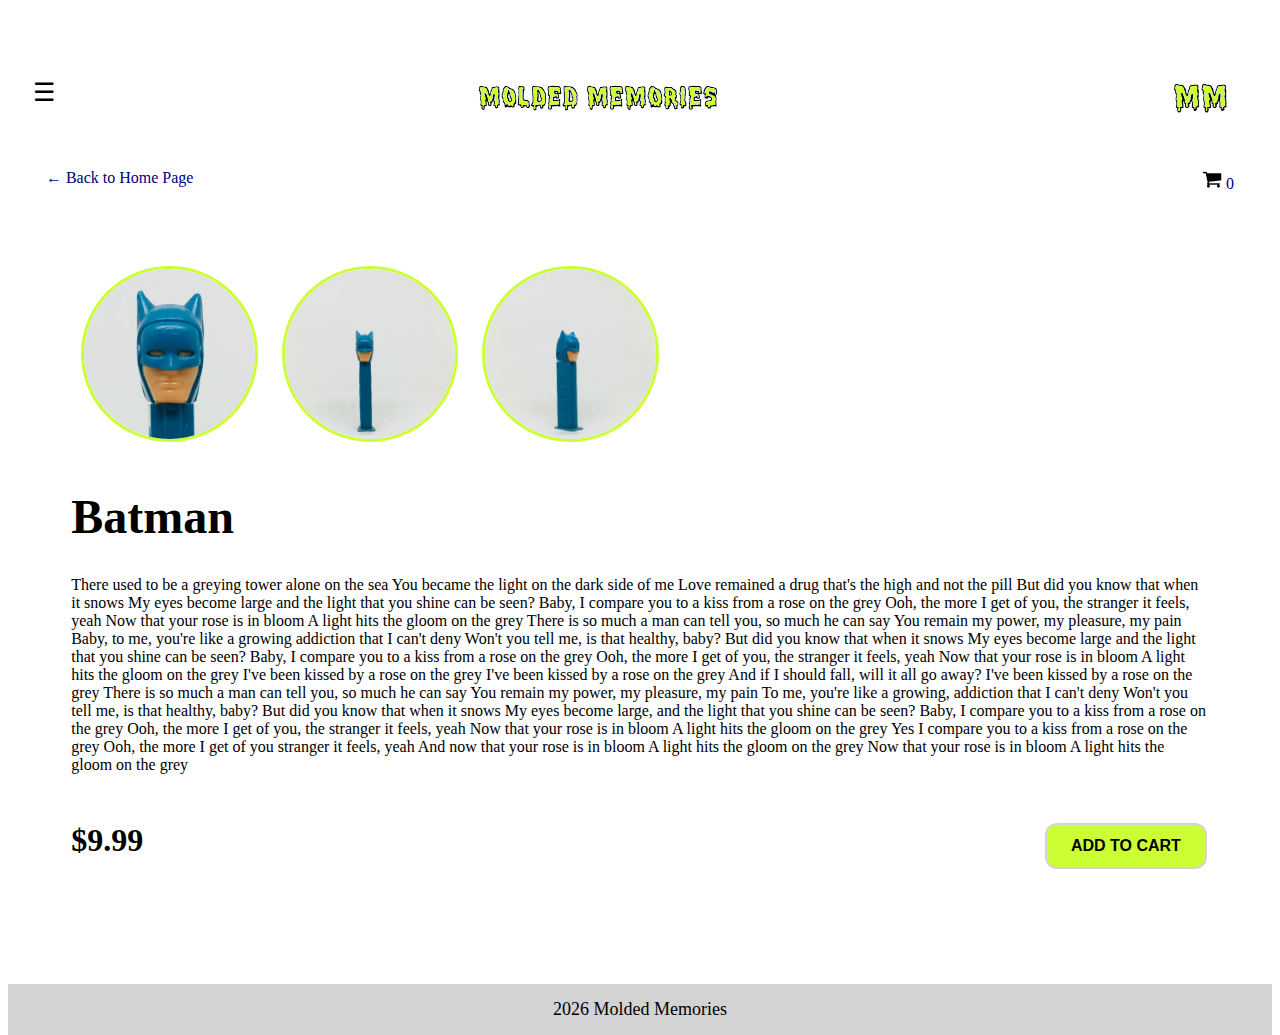
<file: shop_batman.html>
<!DOCTYPE html>
<html>
<head>
	<meta charaset="utf-8">
	<meta name="viewpoint" content="width=device-width, initial-scale=1.0">
	<link rel="stylesheet" href="css/styles.css">
	<link rel="icon" type="png" href="img/favicon.png">
	<title>MOLDED MEMORIES</title>
</head>
<body>
    <div class="container">
        <div class="topbar"></div>
        <!-- Menu -->
        <header class="main-header">
            <div id="myNav" class="overlay">
                <a href="javascript:void(0)" class="closebtn" onclick="closeNav()">&times;</a>
                <div class="overlay-content">
                    <a href="error.html">THESE</a>
                    <a href="error.html">DON'T</a>
                    <a href="error.html">ACTUALLY</a>
                    <a href="error.html">WORK</a>
                </div>
            </div>
            <span class="menu-icon" onclick="openNav()">&#9776;</span>
            <img src="img/main_logo.png" alt="main logo" class="main-logo">
            <img src="img/secondary_logo.png" alt="secondary logo" class="secondary-logo">
        </header>
        <div class="cartbar">
            <a href="index.html">&larr; Back to Home Page</a>
            <a href="error.html" id="cart"><img src="img/shopping_cart.png" alt="shopping cart">  0</a>
        </div>

        <!-- Shop Content -->
        <div class="content">
        <div class="row">
            <img src="img/batman_portrait.png" alt="batman" onclick="openModal(); currentSlide(1)" class="thumbnail">
            <img src="img/batman.png" alt="batman" onclick="openModal(); currentSlide(2)" class="thumbnail">
            <img src="img/batman_side.png" alt="batman" onclick="openModal(); currentSlide(3)" class="thumbnail">
        </div>
 
        <!-- lightbox for image gallery -->
        <div id="myModal" class="modal">
            <span class="close" onclick="closeModal()">&times;</span>
            <div class="modal-content">
                <div class="mySlides">
                    <img src="img/batman_portrait.png">
                </div>
                <div class="mySlides">
                    <img src="img/batman.png">
                </div>
                <div class="mySlides">
                    <img src="img/batman_side.png">
                </div>
            </div>
        </div>

        <!-- Item Details -->
            <h1>Batman</h1>
            <p>There used to be a greying tower alone on the sea
                You became the light on the dark side of me
                Love remained a drug that's the high and not the pill
                But did you know that when it snows
                My eyes become large and the light that you shine can be seen?
                Baby, I compare you to a kiss from a rose on the grey
                Ooh, the more I get of you, the stranger it feels, yeah
                Now that your rose is in bloom
                A light hits the gloom on the grey
                There is so much a man can tell you, so much he can say
                You remain my power, my pleasure, my pain
                Baby, to me, you're like a growing addiction that I can't deny
                Won't you tell me, is that healthy, baby?
                But did you know that when it snows
                My eyes become large and the light that you shine can be seen?
                Baby, I compare you to a kiss from a rose on the grey
                Ooh, the more I get of you, the stranger it feels, yeah
                Now that your rose is in bloom
                A light hits the gloom on the grey
                I've been kissed by a rose on the grey
                I've been kissed by a rose on the grey
                And if I should fall, will it all go away?
                I've been kissed by a rose on the grey
                There is so much a man can tell you, so much he can say
                You remain my power, my pleasure, my pain
                To me, you're like a growing, addiction that I can't deny
                Won't you tell me, is that healthy, baby?
                But did you know that when it snows
                My eyes become large, and the light that you shine can be seen?
                Baby, I compare you to a kiss from a rose on the grey
                Ooh, the more I get of you, the stranger it feels, yeah
                Now that your rose is in bloom
                A light hits the gloom on the grey
                Yes I compare you to a kiss from a rose on the grey
                Ooh, the more I get of you stranger it feels, yeah
                And now that your rose is in bloom
                A light hits the gloom on the grey
                Now that your rose is in bloom
                A light hits the gloom on the grey</p>
            <hdiv id="price">
                <h3>$9.99</h3>
                <button class="button" onclick="addCart()"> ADD TO CART </button>
            </div>
        </div>
        
		<!-- Footer -->
		<footer>
                <script type="text/javascript">document.write(new Date().getFullYear());</script> Molded Memories
            </footer>
    </div>
    <script src="js/scripts.js"></script>
</body>
</html>
</file>
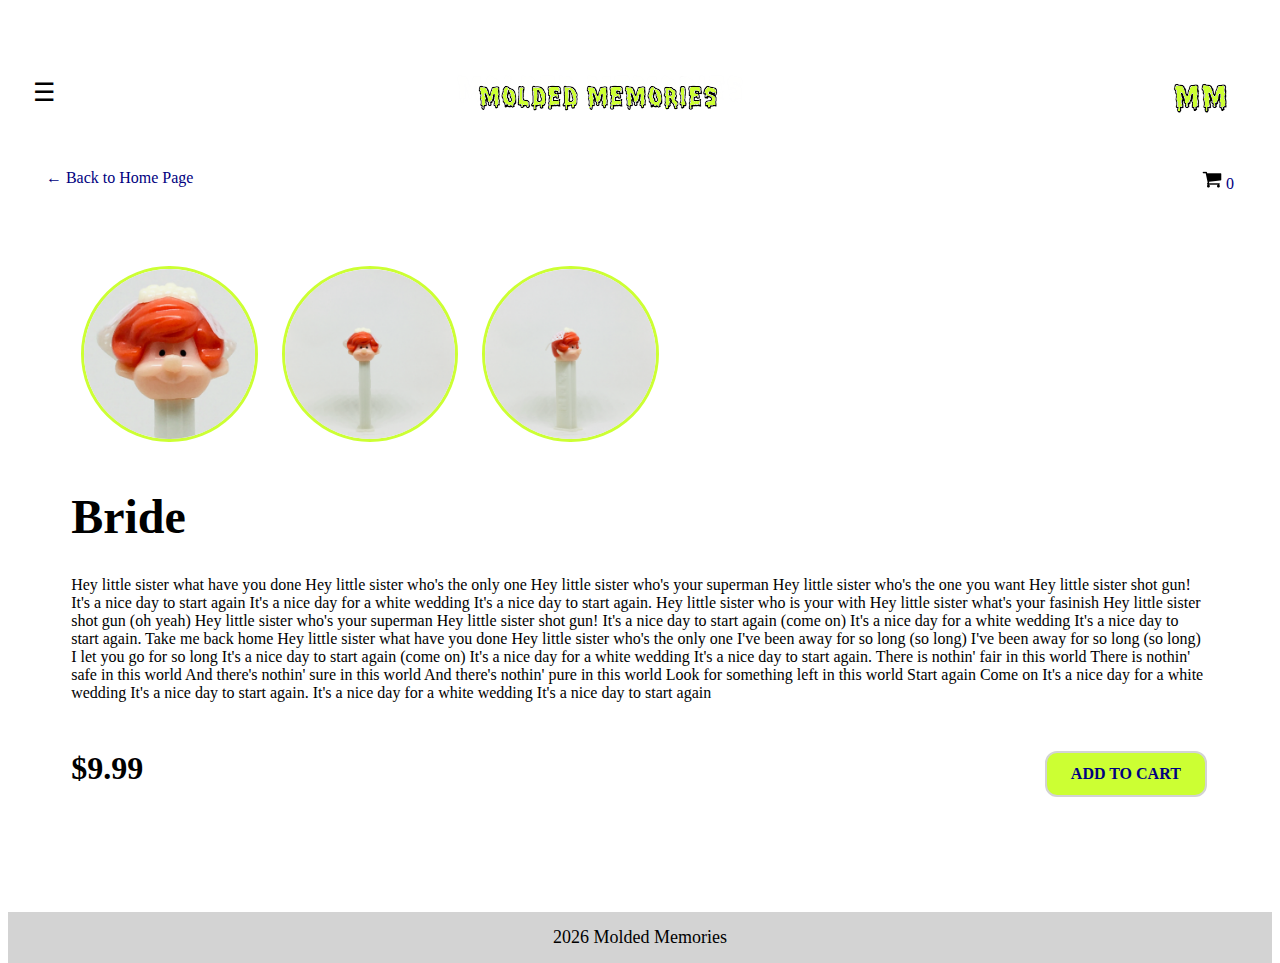
<file: shop_bride.html>
<!DOCTYPE html>
<html>
<head>
	<meta charaset="utf-8">
	<meta name="viewpoint" content="width=device-width, initial-scale=1.0">
	<link rel="stylesheet" href="css/styles.css">
	<link rel="icon" type="png" href="img/favicon.png">
	<title>MOLDED MEMORIES</title>
</head>
<body>
    <div class="container">
        <div class="topbar"></div>
            <!-- Menu -->
            <header class="main-header">
                <div id="myNav" class="overlay">
                    <a href="javascript:void(0)" class="closebtn" onclick="closeNav()">&times;</a>
                    <div class="overlay-content">
                        <a href="error.html">THESE</a>
                        <a href="error.html">DON'T</a>
                        <a href="error.html">ACTUALLY</a>
                        <a href="error.html">WORK</a>
                    </div>
                </div>
                <span class="menu-icon" onclick="openNav()">&#9776;</span>
                <img src="img/main_logo.png" alt="main logo" class="main-logo">
                <img src="img/secondary_logo.png" alt="secondary logo" class="secondary-logo">
            </header>
            <div class="cartbar">
                <a href="index.html">&larr; Back to Home Page</a>
                <a href="error.html" id="cart"><img src="img/shopping_cart.png" alt="shopping cart">  0</a>
            </div>

        <!-- Shop Content -->
        <div class="content">
            <div class="row">
                <img src="img/bride_portrait.png" alt="bride" onclick="openModal(); currentSlide(1)" class="thumbnail">
                <img src="img/bride.png" alt="bride" onclick="openModal(); currentSlide(2)" class="thumbnail">
                <img src="img/bride_side.png" alt="bride" onclick="openModal(); currentSlide(3)" class="thumbnail">
            </div>
 
        <!-- lightbox for image gallery -->
        <div id="myModal" class="modal">
            <span class="close" onclick="closeModal()">&times;</span>
            <div class="modal-content">
                <div class="mySlides">
                    <img src="img/bride_portrait.png">
                </div>
                <div class="mySlides">
                    <img src="img/bride.png">
                </div>
                <div class="mySlides">
                    <img src="img/bride_side.png">
                </div>
            </div>
        </div>

        <!-- Item Details -->
            <h1>Bride</h1>
            <p>Hey little sister what have you done
                Hey little sister who's the only one
                Hey little sister who's your superman
                Hey little sister who's the one you want
                Hey little sister shot gun!
                It's a nice day to start again
                It's a nice day for a white wedding
                It's a nice day to start again.
                Hey little sister who is your with
                Hey little sister what's your fasinish
                Hey little sister shot gun (oh yeah)
                Hey little sister who's your superman
                Hey little sister shot gun!
                It's a nice day to start again (come on)
                It's a nice day for a white wedding
                It's a nice day to start again.
                Take me back home
                Hey little sister what have you done
                Hey little sister who's the only one
                I've been away for so long (so long)
                I've been away for so long (so long)
                I let you go for so long
                It's a nice day to start again (come on)
                It's a nice day for a white wedding
                It's a nice day to start again.
                There is nothin' fair in this world
                There is nothin' safe in this world
                And there's nothin' sure in this world
                And there's nothin' pure in this world
                Look for something left in this world
                Start again
                Come on
                It's a nice day for a white wedding
                It's a nice day to start again.
                It's a nice day for a white wedding
                It's a nice day to start again</p>
            <hdiv id="price">
                <h3>$9.99</h3>
                <a href="#" class="button"> ADD TO CART </a>
            </div>
        </div>
        
		<!-- Footer -->
		<footer>
                <script type="text/javascript">document.write(new Date().getFullYear());</script> Molded Memories
            </footer>
    </div>
    <script src="js/scripts.js"></script>
</body>
</html>
</file>
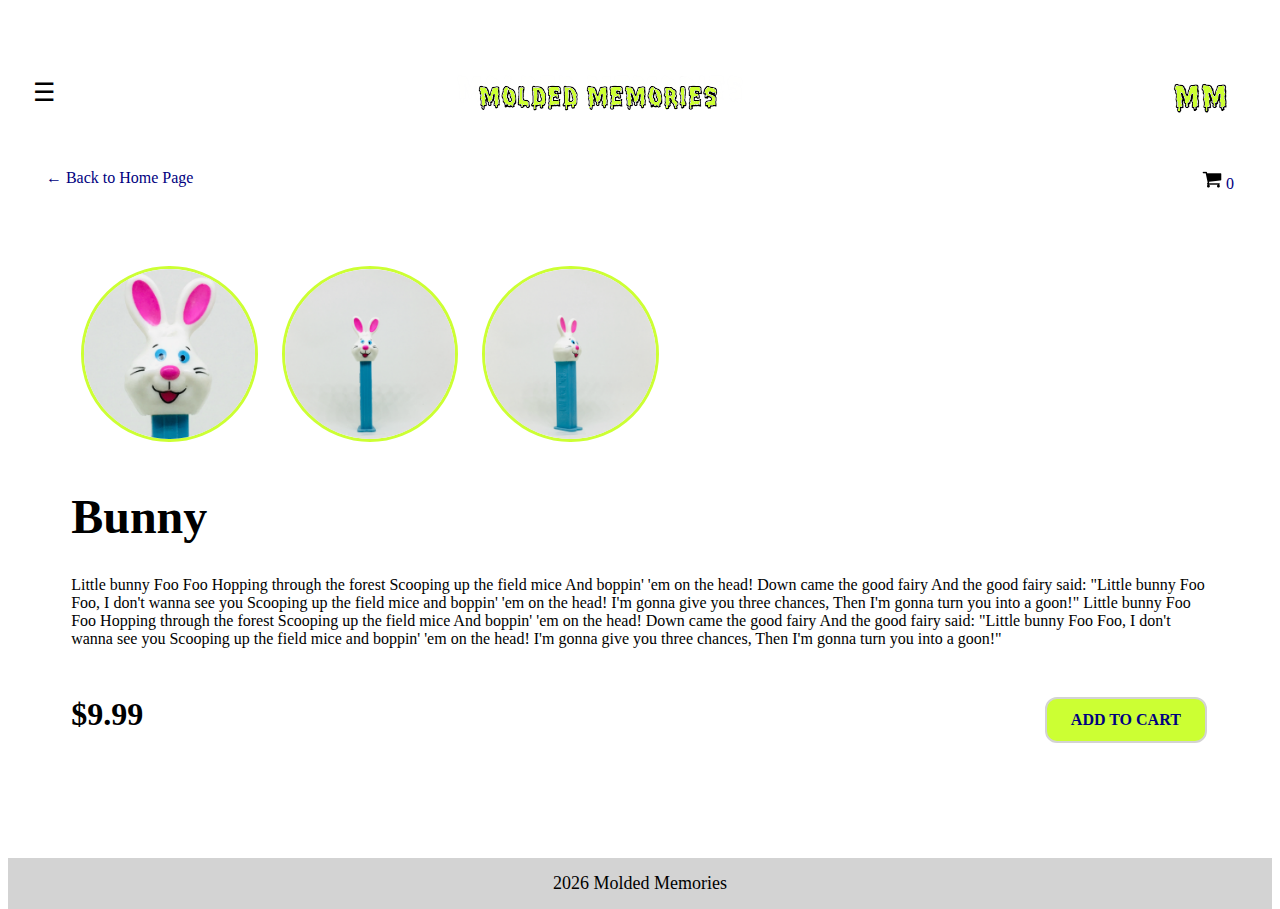
<file: shop_bunny.html>
<!DOCTYPE html>
<html>
<head>
	<meta charaset="utf-8">
	<meta name="viewpoint" content="width=device-width, initial-scale=1.0">
	<link rel="stylesheet" href="css/styles.css">
	<link rel="icon" type="png" href="img/favicon.png">
	<title>MOLDED MEMORIES</title>
</head>
<body>
        <div class="container">
            <div class="topbar"></div>
            <!-- Menu -->
            <header class="main-header">
                <div id="myNav" class="overlay">
                    <a href="javascript:void(0)" class="closebtn" onclick="closeNav()">&times;</a>
                    <div class="overlay-content">
                        <a href="error.html">THESE</a>
                        <a href="error.html">DON'T</a>
                        <a href="error.html">ACTUALLY</a>
                        <a href="error.html">WORK</a>
                    </div>
                </div>
                <span class="menu-icon" onclick="openNav()">&#9776;</span>
                <img src="img/main_logo.png" alt="main logo" class="main-logo">
                <img src="img/secondary_logo.png" alt="secondary logo" class="secondary-logo">
            </header>
            <div class="cartbar">
                <a href="index.html">&larr; Back to Home Page</a>
                <a href="error.html" id="cart"><img src="img/shopping_cart.png" alt="shopping cart">  0</a>
            </div>

        <!-- Shop Content -->
        <div class="content">
            <div class="row">
                <img src="img/bunny_portrait.png" alt="bunny" onclick="openModal(); currentSlide(1)" class="thumbnail">
                <img src="img/bunny.png" alt="bunny" onclick="openModal(); currentSlide(2)" class="thumbnail">
                <img src="img/bunny_side.png" alt="bunny" onclick="openModal(); currentSlide(3)" class="thumbnail">
            </div>
 
        <!-- lightbox for image gallery -->
        <div id="myModal" class="modal">
            <span class="close" onclick="closeModal()">&times;</span>
            <div class="modal-content">
                <div class="mySlides">
                    <img src="img/bunny_portrait.png">
                </div>
                <div class="mySlides">
                    <img src="img/bunny.png">
                </div>
                <div class="mySlides">
                    <img src="img/bunny_side.png">
                </div>
            </div>
        </div>

        <!-- Item Details -->
            <h1>Bunny</h1>
            <p>Little bunny Foo Foo
                Hopping through the forest
                Scooping up the field mice
                And boppin' 'em on the head!
                Down came the good fairy 
                And the good fairy said: 
                "Little bunny Foo Foo, I don't wanna see you
                Scooping up the field mice and boppin' 'em on the head!
                I'm gonna give you three chances,
                Then I'm gonna turn you into a goon!"
                Little bunny Foo Foo
                Hopping through the forest
                Scooping up the field mice
                And boppin' 'em on the head!
                Down came the good fairy 
                And the good fairy said: 
                "Little bunny Foo Foo, I don't wanna see you
                Scooping up the field mice and boppin' 'em on the head!
                I'm gonna give you three chances,
                Then I'm gonna turn you into a goon!"</p>
            <hdiv id="price">
                <h3>$9.99</h3>
                <a href="#" class="button"> ADD TO CART </a>
            </div>
        </div>
        
		<!-- Footer -->
		<footer>
                <script type="text/javascript">document.write(new Date().getFullYear());</script> Molded Memories
            </footer>
    </div>
    <script src="js/scripts.js"></script>
</body>
</html>
</file>
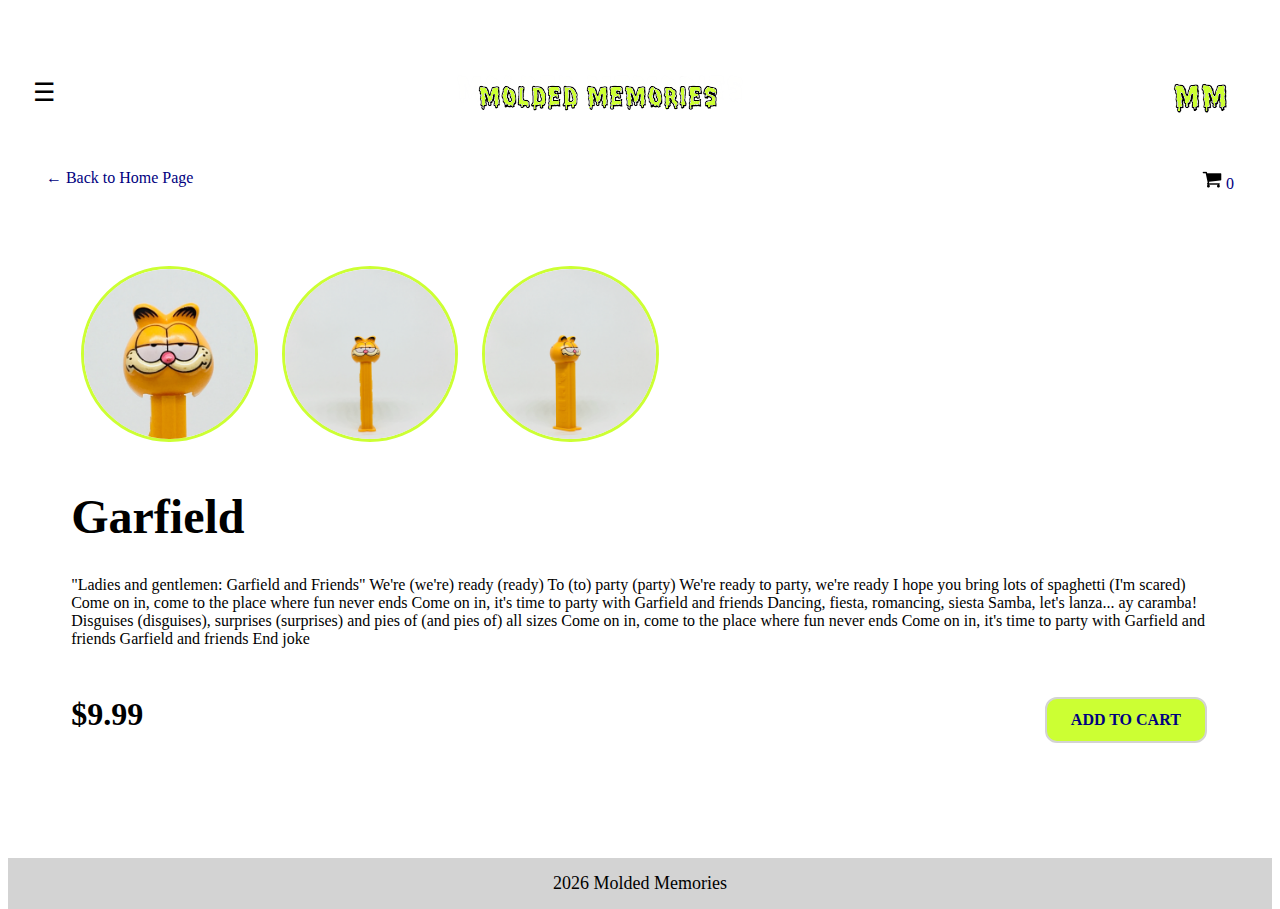
<file: shop_garfield.html>
<!DOCTYPE html>
<html>
<head>
	<meta charaset="utf-8">
	<meta name="viewpoint" content="width=device-width, initial-scale=1.0">
	<link rel="stylesheet" href="css/styles.css">
	<link rel="icon" type="png" href="img/favicon.png">
	<title>MOLDED MEMORIES</title>
</head>
<body>
    <div class="container">
        <div class="topbar"></div>
            <!-- Menu -->
            <header class="main-header">
                <div id="myNav" class="overlay">
                    <a href="javascript:void(0)" class="closebtn" onclick="closeNav()">&times;</a>
                    <div class="overlay-content">
                        <a href="error.html">THESE</a>
                        <a href="error.html">DON'T</a>
                        <a href="error.html">ACTUALLY</a>
                        <a href="error.html">WORK</a>
                    </div>
                </div>
                <span class="menu-icon" onclick="openNav()">&#9776;</span>
                <img src="img/main_logo.png" alt="main logo" class="main-logo">
                <img src="img/secondary_logo.png" alt="secondary logo" class="secondary-logo">
            </header>
            <div class="cartbar">
                <a href="index.html">&larr; Back to Home Page</a>
                <a href="error.html" id="cart"><img src="img/shopping_cart.png" alt="shopping cart">  0</a>
            </div>

        <!-- Shop Content -->
        <div class="content">
            <div class="row">
                <img src="img/garfield_portrait.png" alt="garfield" onclick="openModal(); currentSlide(1)" class="thumbnail">
                <img src="img/garfield.png" alt="garfield" onclick="openModal(); currentSlide(2)" class="thumbnail">
                <img src="img/garfield_side.png" alt="garfield" onclick="openModal(); currentSlide(3)" class="thumbnail">
            </div>
 
        <!-- lightbox for image gallery -->
        <div id="myModal" class="modal">
            <span class="close" onclick="closeModal()">&times;</span>
            <div class="modal-content">
                <div class="mySlides">
                    <img src="img/garfield_portrait.png">
                </div>
                <div class="mySlides">
                    <img src="img/garfield.png">
                </div>
                <div class="mySlides">
                    <img src="img/garfield_side.png">
                </div>
            </div>
        </div>

        <!-- Item Details -->
            <h1>Garfield</h1>
            <p>"Ladies and gentlemen: Garfield and Friends"

                We're (we're) ready (ready)
                To (to) party (party)
                
                We're ready to party, we're ready
                I hope you bring lots of spaghetti
                (I'm scared)
                
                Come on in, come to the place where fun never ends
                Come on in, it's time to party with Garfield and friends
                
                Dancing, fiesta, romancing, siesta
                Samba, let's lanza... ay caramba!
                Disguises (disguises), surprises (surprises)
                and pies of (and pies of) all sizes
                
                Come on in, come to the place where fun never ends
                Come on in, it's time to party with Garfield and friends
                Garfield and friends
                End joke</p>
            <hdiv id="price">
                <h3>$9.99</h3>
                <a href="#" class="button"> ADD TO CART </a>
            </div>
        </div>
        
		<!-- Footer -->
		<footer>
                <script type="text/javascript">document.write(new Date().getFullYear());</script> Molded Memories
            </footer>
    </div>
    <script src="js/scripts.js"></script>
</body>
</html>
</file>
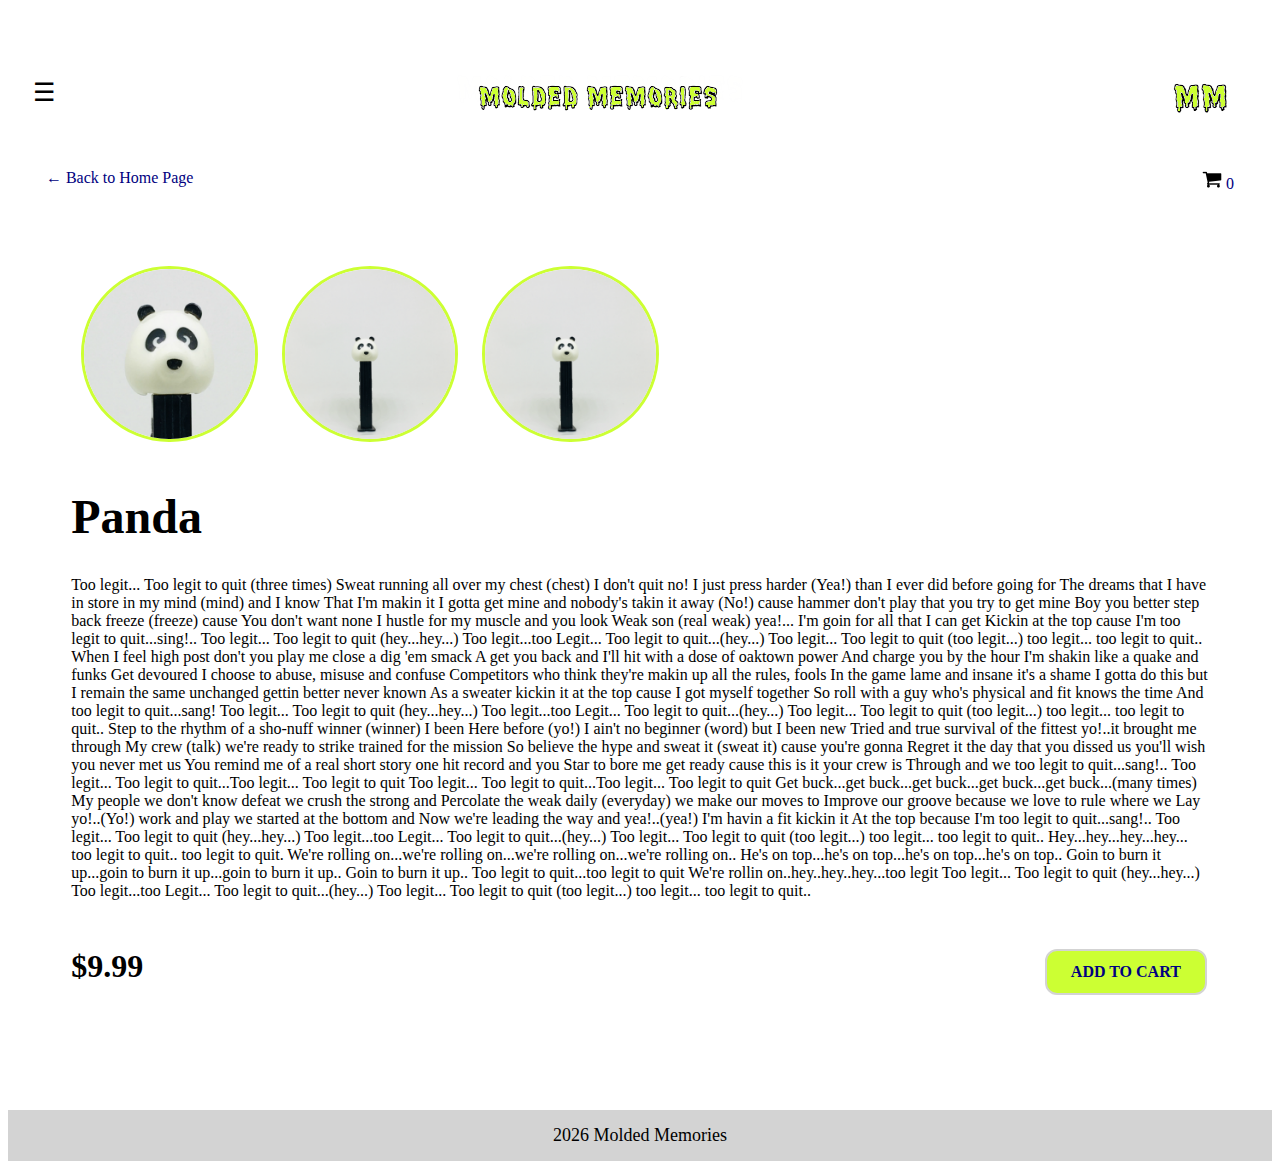
<file: shop_panda.html>
<!DOCTYPE html>
<html>
<head>
	<meta charaset="utf-8">
	<meta name="viewpoint" content="width=device-width, initial-scale=1.0">
	<link rel="stylesheet" href="css/styles.css">
	<link rel="icon" type="png" href="img/favicon.png">
	<title>MOLDED MEMORIES</title>
</head>
<body>
    <div class="container">
        <div class="topbar"></div>
            <!-- Menu -->
            <header class="main-header">
                <div id="myNav" class="overlay">
                    <a href="javascript:void(0)" class="closebtn" onclick="closeNav()">&times;</a>
                    <div class="overlay-content">
                        <a href="error.html">THESE</a>
                        <a href="error.html">DON'T</a>
                        <a href="error.html">ACTUALLY</a>
                        <a href="error.html">WORK</a>
                    </div>
                </div>
                <span class="menu-icon" onclick="openNav()">&#9776;</span>
                <img src="img/main_logo.png" alt="main logo" class="main-logo">
                <img src="img/secondary_logo.png" alt="secondary logo" class="secondary-logo">
            </header>
            <div class="cartbar">
                <a href="index.html">&larr; Back to Home Page</a>
                <a href="error.html" id="cart"><img src="img/shopping_cart.png" alt="shopping cart">  0</a>
            </div>

        <!-- Shop Content -->
        <div class="content">
            <div class="row">
                <img src="img/panda_portrait.png" alt="panda" onclick="openModal(); currentSlide(1)" class="thumbnail">
                <img src="img/panda.png" alt="panda" onclick="openModal(); currentSlide(2)" class="thumbnail">
                <img src="img/panda.png" alt="panda" onclick="openModal(); currentSlide(3)" class="thumbnail">
            </div>
 
        <!-- lightbox for image gallery -->
        <div id="myModal" class="modal">
            <span class="close" onclick="closeModal()">&times;</span>
            <div class="modal-content">
                <div class="mySlides">
                    <img src="img/panda_portrait.png">
                </div>
                <div class="mySlides">
                    <img src="img/panda.png">
                </div>
                <div class="mySlides">
                    <img src="img/panda_side.png">
                </div>
            </div>
        </div>

        <!-- Item Details -->
            <h1>Panda</h1>
            <p>Too legit... Too legit to quit (three times)
                Sweat running all over my chest (chest) I don't quit no!
                I just press harder (Yea!) than I ever did before going for
                The dreams that I have in store in my mind (mind) and I know
                That I'm makin it I gotta get mine and nobody's takin it away
                (No!) cause hammer don't play that you try to get mine
                Boy you better step back freeze (freeze) cause
                You don't want none I hustle for my muscle and you look
                Weak son (real weak) yea!... I'm goin for all that I can get
                Kickin at the top cause I'm too legit to quit...sing!..
                Too legit... Too legit to quit (hey...hey...) Too legit...too
                Legit... Too legit to quit...(hey...) Too legit... Too legit to quit
                (too legit...) too legit... too legit to quit..
                When I feel high post don't you play me close a dig 'em smack
                A get you back and I'll hit with a dose of oaktown power
                And charge you by the hour I'm shakin like a quake and funks
                Get devoured I choose to abuse, misuse and confuse
                Competitors who think they're makin up all the rules, fools
                In the game lame and insane it's a shame I gotta do this but
                I remain the same unchanged gettin better never known
                As a sweater kickin it at the top cause I got myself together
                So roll with a guy who's physical and fit knows the time
                And too legit to quit...sang!
                Too legit... Too legit to quit (hey...hey...) Too legit...too
                Legit... Too legit to quit...(hey...) Too legit... Too legit to quit
                (too legit...) too legit... too legit to quit..
                Step to the rhythm of a sho-nuff winner (winner) I been
                Here before (yo!) I ain't no beginner (word) but I been new
                Tried and true survival of the fittest yo!..it brought me through
                My crew (talk) we're ready to strike trained for the mission
                So believe the hype and sweat it (sweat it) cause you're gonna
                Regret it the day that you dissed us you'll wish you never met us
                You remind me of a real short story one hit record and you
                Star to bore me get ready cause this is it your crew is
                Through and we too legit to quit...sang!..
                Too legit... Too legit to quit...Too legit... Too legit to quit
                Too legit... Too legit to quit...Too legit... Too legit to quit
                Get buck...get buck...get buck...get buck...get buck...(many times)
                My people we don't know defeat we crush the strong and
                Percolate the weak daily (everyday) we make our moves to
                Improve our groove because we love to rule where we
                Lay yo!..(Yo!) work and play we started at the bottom and
                Now we're leading the way and yea!..(yea!) I'm havin a fit kickin it
                At the top because I'm too legit to quit...sang!..
                Too legit... Too legit to quit (hey...hey...) Too legit...too
                Legit... Too legit to quit...(hey...) Too legit... Too legit to quit
                (too legit...) too legit... too legit to quit..
                Hey...hey...hey...hey... too legit to quit.. too legit to quit.
                We're rolling on...we're rolling on...we're rolling on...we're rolling on..
                He's on top...he's on top...he's on top...he's on top..
                Goin to burn it up...goin to burn it up...goin to burn it up..
                Goin to burn it up..
                Too legit to quit...too legit to quit
                We're rollin on..hey..hey..hey...too legit
                Too legit... Too legit to quit (hey...hey...) Too legit...too
                Legit... Too legit to quit...(hey...) Too legit... Too legit to quit
                (too legit...) too legit... too legit to quit..
                </p>
            <hdiv id="price">
                <h3>$9.99</h3>
                <a href="#" class="button"> ADD TO CART </a>
            </div>
        </div>
        
		<!-- Footer -->
		<footer>
                <script type="text/javascript">document.write(new Date().getFullYear());</script> Molded Memories
            </footer>
    </div>
    <script src="js/scripts.js"></script>
</body>
</html>
</file>
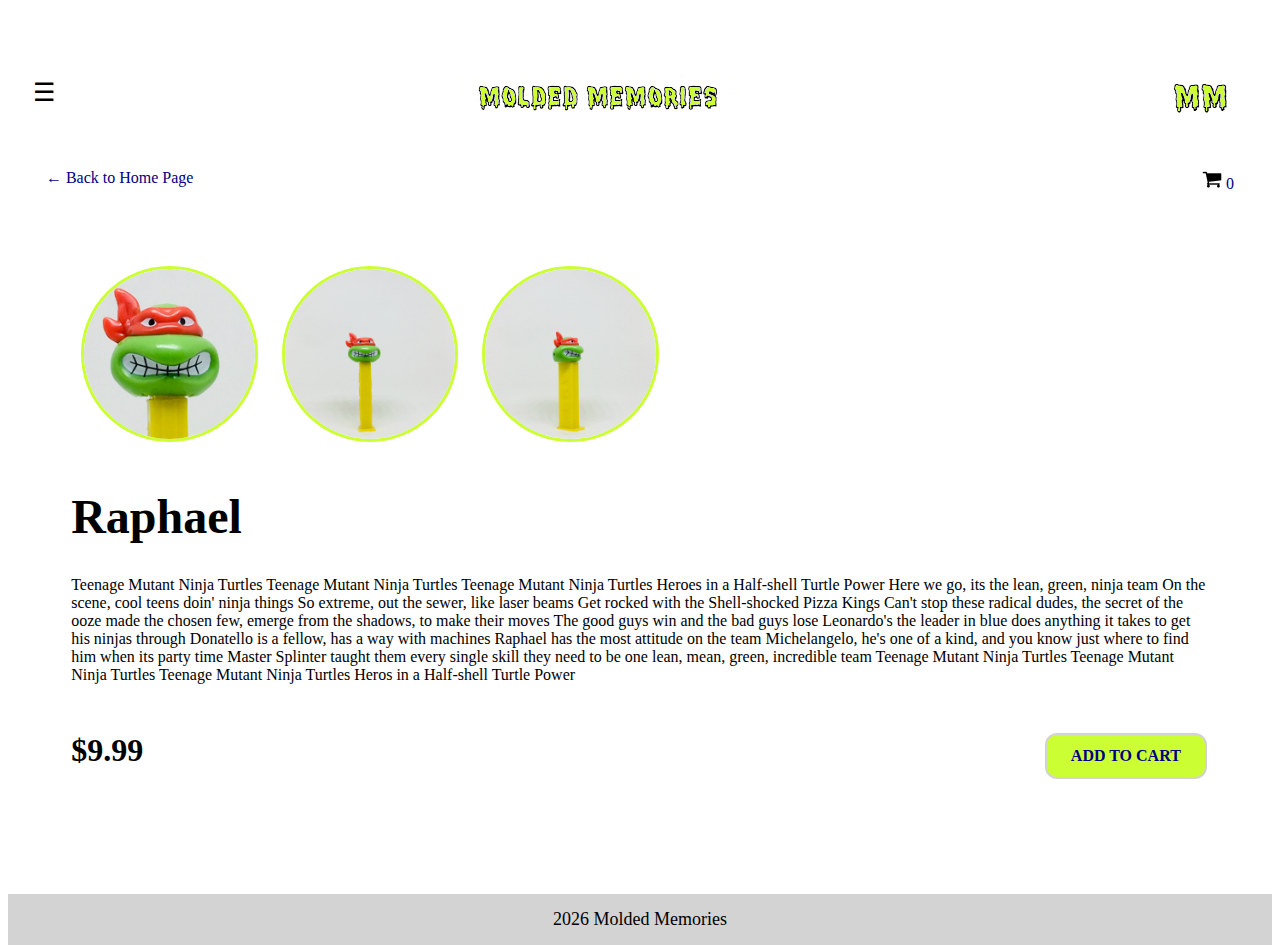
<file: shop_raphael.html>
<!DOCTYPE html>
<html>
<head>
	<meta charaset="utf-8">
	<meta name="viewpoint" content="width=device-width, initial-scale=1.0">
	<link rel="stylesheet" href="css/styles.css">
	<link rel="icon" type="png" href="img/favicon.png">
	<title>MOLDED MEMORIES</title>
</head>
<body>
    <div class="container">
        <div class="container">
            <div class="topbar"></div>
                <!-- Menu -->
                <header class="main-header">
                    <div id="myNav" class="overlay">
                        <a href="javascript:void(0)" class="closebtn" onclick="closeNav()">&times;</a>
                        <div class="overlay-content">
                            <a href="error.html">THESE</a>
                            <a href="error.html">DON'T</a>
                            <a href="error.html">ACTUALLY</a>
                            <a href="error.html">WORK</a>
                        </div>
                    </div>
                    <span class="menu-icon" onclick="openNav()">&#9776;</span>
                    <img src="img/main_logo.png" alt="main logo" class="main-logo">
                    <img src="img/secondary_logo.png" alt="secondary logo" class="secondary-logo">
                </header>
                <div class="cartbar">
                    <a href="index.html">&larr; Back to Home Page</a>
                    <a href="error.html" id="cart"><img src="img/shopping_cart.png" alt="shopping cart">  0</a>
                </div>

        <!-- Shop Content -->
        <div class="content">
            <div class="row">
                <img src="img/raphael_portrait.png" alt="raphael" onclick="openModal(); currentSlide(1)" class="thumbnail">
                <img src="img/raphael.png" alt="raphael" onclick="openModal(); currentSlide(2)" class="thumbnail">
                <img src="img/raphael_side.png" alt="raphael" onclick="openModal(); currentSlide(3)" class="thumbnail">
            </div>
 
        <!-- lightbox for image gallery -->
        <div id="myModal" class="modal">
            <span class="close" onclick="closeModal()">&times;</span>
            <div class="modal-content">
                <div class="mySlides">
                    <img src="img/raphael_portrait.png">
                </div>
                <div class="mySlides">
                    <img src="img/raphael.png">
                </div>
                <div class="mySlides">
                    <img src="img/raphael_side.png">
                </div>
            </div>
        </div>

        <!-- Item Details -->
            <h1>Raphael</h1>
            <p>Teenage Mutant Ninja Turtles
                Teenage Mutant Ninja Turtles
                Teenage Mutant Ninja Turtles
                Heroes in a Half-shell Turtle Power
                Here we go,
                its the lean, green, ninja team
                On the scene, cool teens doin' ninja things
                So extreme, out the sewer, like laser beams
                Get rocked with the Shell-shocked Pizza Kings
                Can't stop these radical dudes,
                the secret of the ooze made the chosen few,
                emerge from the shadows, to make their moves
                The good guys win and the bad guys lose
                Leonardo's the leader in blue
                does anything it takes to get his ninjas through
                Donatello is a fellow, has a way with machines
                Raphael has the most attitude on the team
                Michelangelo, he's one of a kind,
                and you know just where to find him when its party time
                Master Splinter taught them every single skill they need
                to be one lean, mean, green, incredible team
                Teenage Mutant Ninja Turtles
                Teenage Mutant Ninja Turtles
                Teenage Mutant Ninja Turtles
                Heros in a Half-shell
                Turtle Power</p>
            <hdiv id="price">
                <h3>$9.99</h3>
                <a href="#" class="button"> ADD TO CART </a>
            </div>
        </div>
        
		<!-- Footer -->
		<footer>
                <script type="text/javascript">document.write(new Date().getFullYear());</script> Molded Memories
            </footer>
    </div>
    <script src="js/scripts.js"></script>
</body>
</html>
</file>
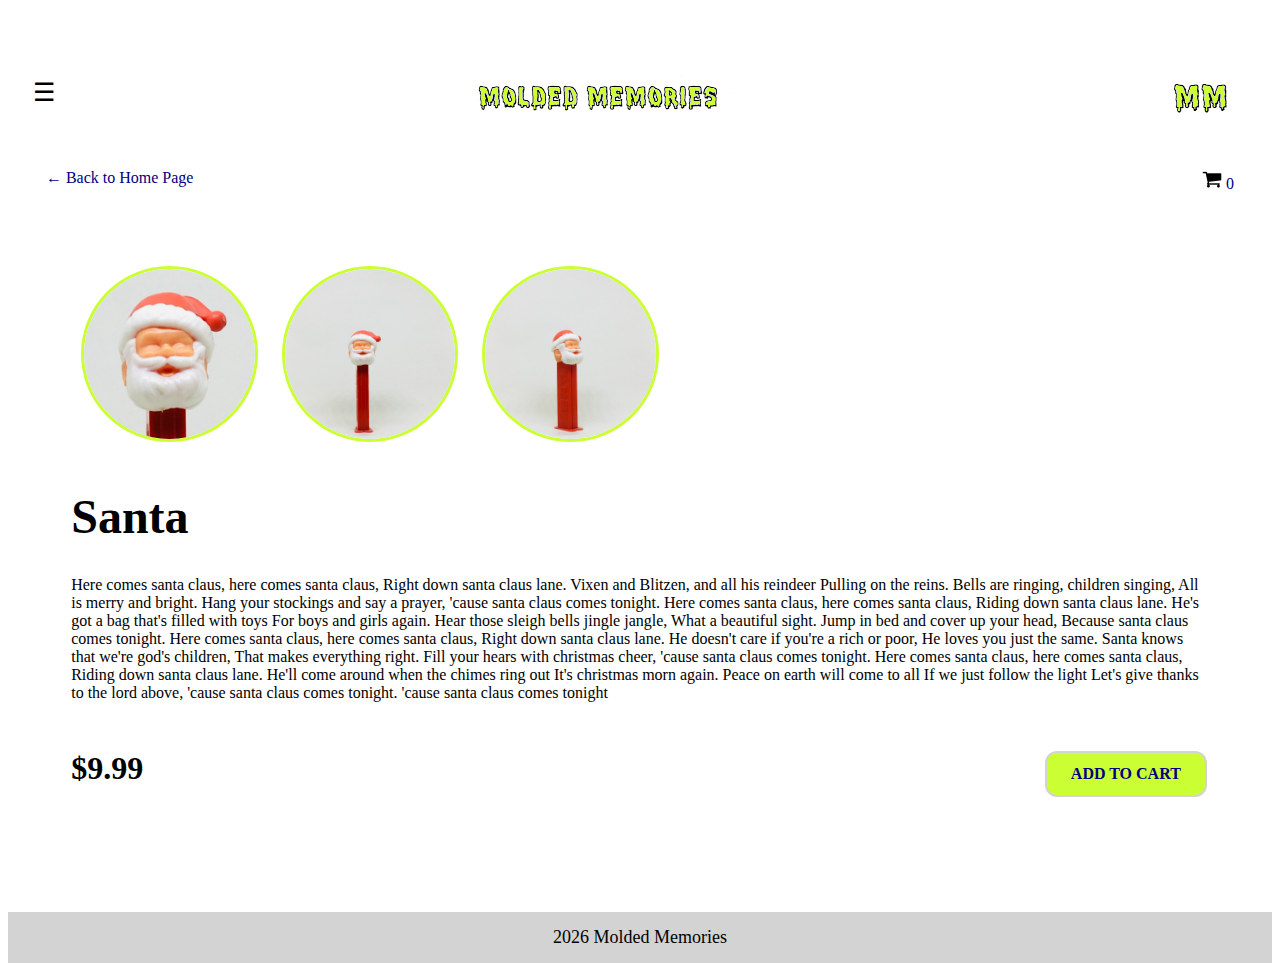
<file: shop_santa.html>
<!DOCTYPE html>
<html>
<head>
	<meta charaset="utf-8">
	<meta name="viewpoint" content="width=device-width, initial-scale=1.0">
	<link rel="stylesheet" href="css/styles.css">
	<link rel="icon" type="png" href="img/favicon.png">
	<title>MOLDED MEMORIES</title>
</head>
<body>
    <div class="container">
        <div class="topbar"></div>
            <!-- Menu -->
            <header class="main-header">
                <div id="myNav" class="overlay">
                    <a href="javascript:void(0)" class="closebtn" onclick="closeNav()">&times;</a>
                    <div class="overlay-content">
                        <a href="error.html">THESE</a>
                        <a href="error.html">DON'T</a>
                        <a href="error.html">ACTUALLY</a>
                        <a href="error.html">WORK</a>
                    </div>
                </div>
                <span class="menu-icon" onclick="openNav()">&#9776;</span>
                <img src="img/main_logo.png" alt="main logo" class="main-logo">
                <img src="img/secondary_logo.png" alt="secondary logo" class="secondary-logo">
            </header>
            <div class="cartbar">
                <a href="index.html">&larr; Back to Home Page</a>
                <a href="error.html" id="cart"><img src="img/shopping_cart.png" alt="shopping cart">  0</a>
            </div>
        <!-- Shop Content -->
        <div class="content">
            <div class="row">
                <img src="img/santa_portrait.png" alt="santa" onclick="openModal(); currentSlide(1)" class="thumbnail">
                <img src="img/santa.png" alt="santa" onclick="openModal(); currentSlide(2)" class="thumbnail">
                <img src="img/santa_side.png" alt="santa" onclick="openModal(); currentSlide(3)" class="thumbnail">
            </div>
 
        <!-- lightbox for image gallery -->
        <div id="myModal" class="modal">
            <span class="close" onclick="closeModal()">&times;</span>
            <div class="modal-content">
                <div class="mySlides">
                    <img src="img/santa_portrait.png">
                </div>
                <div class="mySlides">
                    <img src="img/santa.png">
                </div>
                <div class="mySlides">
                    <img src="img/santa_side.png">
                </div>
            </div>
        </div>

        <!-- Item Details -->
            <h1>Santa</h1>
            <p>Here comes santa claus, here comes santa claus,
                Right down santa claus lane.
                Vixen and Blitzen, and all his reindeer
                Pulling on the reins.
                Bells are ringing, children singing,
                All is merry and bright.
                Hang your stockings and say a prayer,
                'cause santa claus comes tonight.
                Here comes santa claus, here comes santa claus,
                Riding down santa claus lane.
                He's got a bag that's filled with toys
                For boys and girls again.
                Hear those sleigh bells jingle jangle,
                What a beautiful sight.
                Jump in bed and cover up your head,
                Because santa claus comes tonight.
                Here comes santa claus, here comes santa claus,
                Right down santa claus lane.
                He doesn't care if you're a rich or poor,
                He loves you just the same.
                Santa knows that we're god's children,
                That makes everything right.
                Fill your hears with christmas cheer,
                'cause santa claus comes tonight.
                Here comes santa claus, here comes santa claus,
                Riding down santa claus lane.
                He'll come around when the chimes ring out
                It's christmas morn again.
                Peace on earth will come to all
                If we just follow the light
                Let's give thanks to the lord above,
                'cause santa claus comes tonight.
                'cause santa claus comes tonight</p>
            <hdiv id="price">
                <h3>$9.99</h3>
                <a href="#" class="button"> ADD TO CART </a>
            </div>
        </div>
        
		<!-- Footer -->
		<footer>
                <script type="text/javascript">document.write(new Date().getFullYear());</script> Molded Memories
            </footer>
    </div>
    <script src="js/scripts.js"></script>
</body>
</html>
</file>
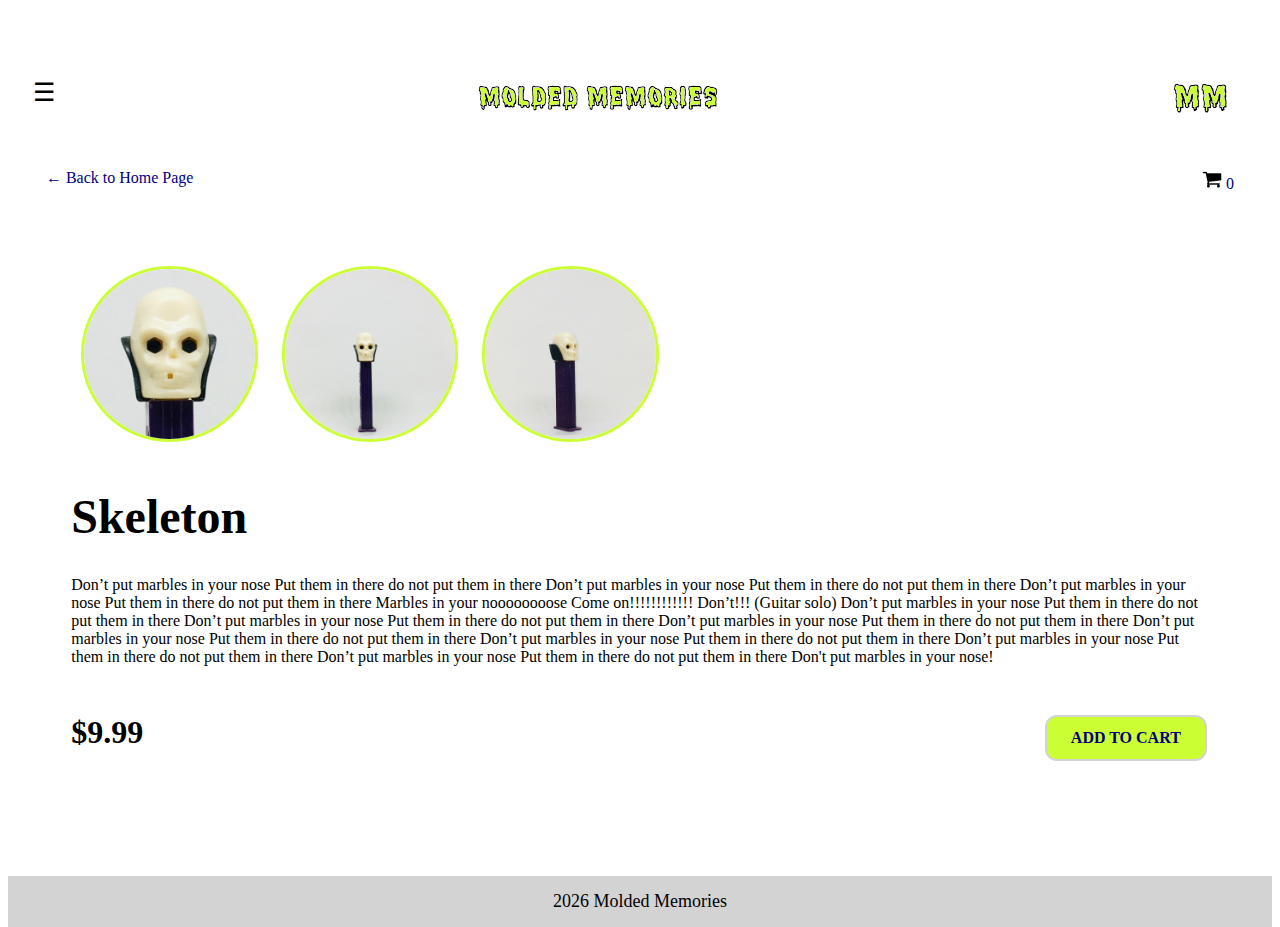
<file: shop_skeleton.html>
<!DOCTYPE html>
<html>
<head>
	<meta charaset="utf-8">
	<meta name="viewpoint" content="width=device-width, initial-scale=1.0">
	<link rel="stylesheet" href="css/styles.css">
	<link rel="icon" type="png" href="img/favicon.png">
	<title>MOLDED MEMORIES</title>
</head>
<body>
    <div class="container">
        <div class="topbar"></div>
            <!-- Menu -->
            <header class="main-header">
                <div id="myNav" class="overlay">
                    <a href="javascript:void(0)" class="closebtn" onclick="closeNav()">&times;</a>
                    <div class="overlay-content">
                        <a href="error.html">THESE</a>
                        <a href="error.html">DON'T</a>
                        <a href="error.html">ACTUALLY</a>
                        <a href="error.html">WORK</a>
                    </div>
                </div>
                <span class="menu-icon" onclick="openNav()">&#9776;</span>
                <img src="img/main_logo.png" alt="main logo" class="main-logo">
                <img src="img/secondary_logo.png" alt="secondary logo" class="secondary-logo">
            </header>
            <div class="cartbar">
                <a href="index.html">&larr; Back to Home Page</a>
                <a href="error.html" id="cart"><img src="img/shopping_cart.png" alt="shopping cart">  0</a>
            </div>

        <!-- Shop Content -->
        <div class="content">
            <div class="row">
                <img src="img/skull_portrait.png" alt="skull" onclick="openModal(); currentSlide(1)" class="thumbnail">
                <img src="img/skull.png" alt="skull" onclick="openModal(); currentSlide(2)" class="thumbnail">
                <img src="img/skull_side.png" alt="skull" onclick="openModal(); currentSlide(3)" class="thumbnail">
            </div>
 
        <!-- lightbox for image gallery -->
        <div id="myModal" class="modal">
            <span class="close" onclick="closeModal()">&times;</span>
            <div class="modal-content">
                <div class="mySlides">
                    <img src="img/skull_portrait.png">
                </div>
                <div class="mySlides">
                    <img src="img/skull.png">
                </div>
                <div class="mySlides">
                    <img src="img/skull_side.png">
                </div>
            </div>
        </div>

        <!-- Item Details -->
            <h1>Skeleton</h1>
            <p>Don’t put marbles in your nose
                Put them in there do not put them in there 
                Don’t put marbles in your nose 
                Put them in there do not put them in there 
                Don’t put marbles in your nose 
                Put them in there do not put them in there 
                Marbles in your noooooooose 
                Come on!!!!!!!!!!!! 
                Don’t!!! (Guitar solo)
                Don’t put marbles in your nose 
                Put them in there do not put them in there 
                Don’t put marbles in your nose 
                Put them in there do not put them in there
                Don’t put marbles in your nose 
                Put them in there do not put them in there 
                Don’t put marbles in your nose 
                Put them in there do not put them in there
                Don’t put marbles in your nose 
                Put them in there do not put them in there 
                Don’t put marbles in your nose 
                Put them in there do not put them in there 
                Don’t put marbles in your nose 
                Put them in there do not put them in there 
                Don't put marbles in your nose!</p>
            <hdiv id="price">
                <h3>$9.99</h3>
                <a href="#" class="button"> ADD TO CART </a>
            </div>
        </div>
        
		<!-- Footer -->
		<footer>
                <script type="text/javascript">document.write(new Date().getFullYear());</script> Molded Memories
            </footer>
    </div>
    <script src="js/scripts.js"></script>
</body>
</html>
</file>
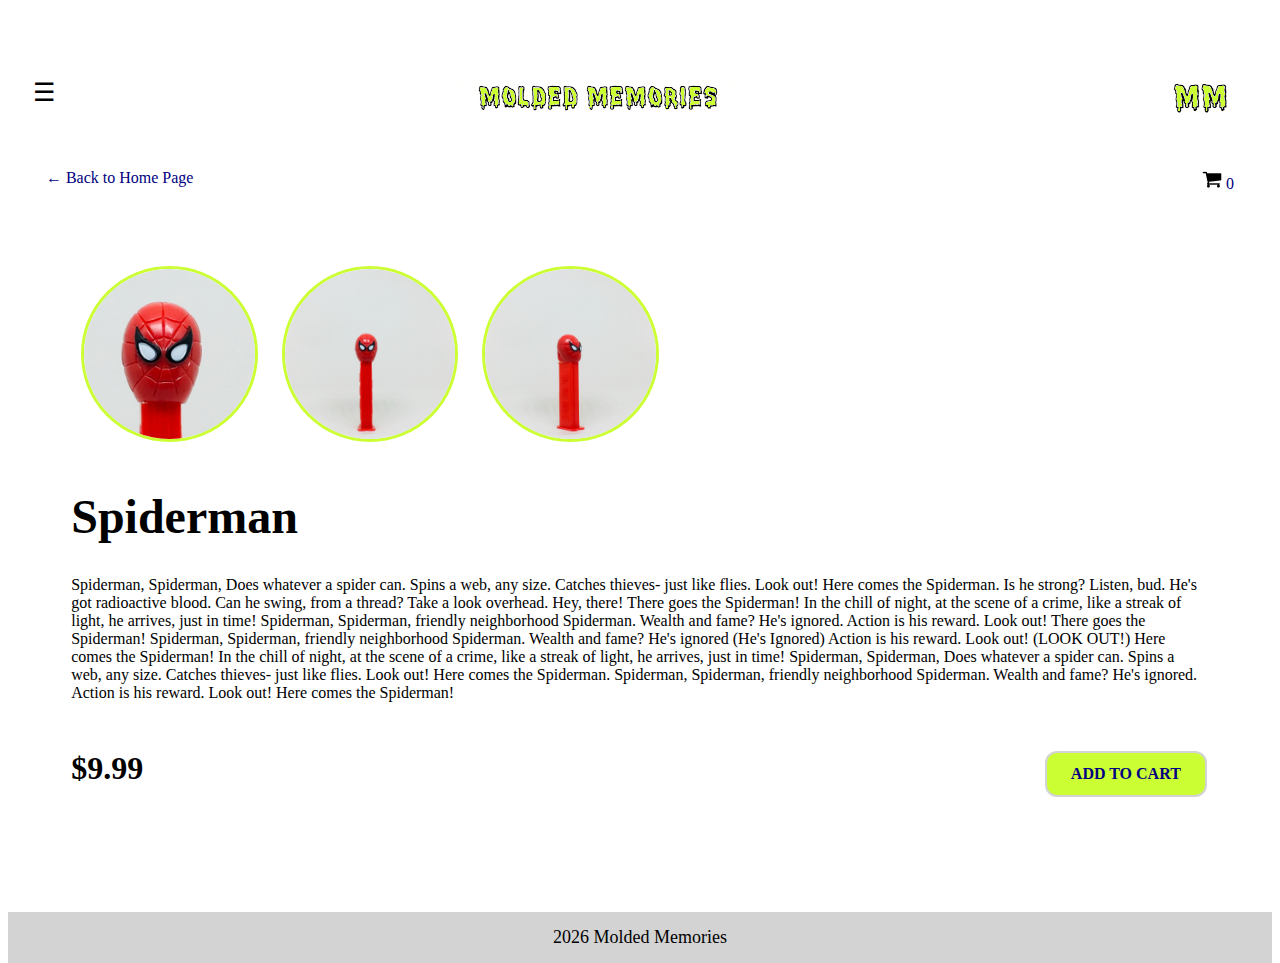
<file: shop_spiderman.html>
<!DOCTYPE html>
<html>
<head>
	<meta charaset="utf-8">
	<meta name="viewpoint" content="width=device-width, initial-scale=1.0">
	<link rel="stylesheet" href="css/styles.css">
	<link rel="icon" type="png" href="img/favicon.png">
	<title>MOLDED MEMORIES</title>
</head>
<body>
    <div class="container">
        <div class="topbar"></div>
            <!-- Menu -->
            <header class="main-header">
                <div id="myNav" class="overlay">
                    <a href="javascript:void(0)" class="closebtn" onclick="closeNav()">&times;</a>
                    <div class="overlay-content">
                        <a href="error.html">THESE</a>
                        <a href="error.html">DON'T</a>
                        <a href="error.html">ACTUALLY</a>
                        <a href="error.html">WORK</a>
                    </div>
                </div>
                <span class="menu-icon" onclick="openNav()">&#9776;</span>
                <img src="img/main_logo.png" alt="main logo" class="main-logo">
                <img src="img/secondary_logo.png" alt="secondary logo" class="secondary-logo">
            </header>
            <div class="cartbar">
                <a href="index.html">&larr; Back to Home Page</a>
                <a href="error.html" id="cart"><img src="img/shopping_cart.png" alt="shopping cart">  0</a>
            </div>

        <!-- Shop Content -->
        <div class="content">
            <div class="row">
                <img src="img/spiderman_portrait.png" alt="spiderman" onclick="openModal(); currentSlide(1)" class="thumbnail">
                <img src="img/spiderman.png" alt="spiderman" onclick="openModal(); currentSlide(2)" class="thumbnail">
                <img src="img/spiderman_side.png" alt="spiderman" onclick="openModal(); currentSlide(3)" class="thumbnail">
            </div>
 
        <!-- lightbox for image gallery -->
        <div id="myModal" class="modal">
            <span class="close" onclick="closeModal()">&times;</span>
            <div class="modal-content">
                <div class="mySlides">
                    <img src="img/spiderman_portrait.png">
                </div>
                <div class="mySlides">
                    <img src="img/spiderman.png">
                </div>
                <div class="mySlides">
                    <img src="img/spiderman_side.png">
                </div>
            </div>
        </div>

        <!-- Item Details -->
            <h1>Spiderman</h1>
            <p>Spiderman, Spiderman, 
                Does whatever a spider can. 
                Spins a web, any size. 
                Catches thieves- just like flies. 
                Look out! Here comes the Spiderman.
                Is he strong? Listen, bud. 
                He's got radioactive blood. 
                Can he swing, from a thread? 
                Take a look overhead. 
                Hey, there! There goes the Spiderman!
                In the chill of night, at the scene of a crime, 
                like a streak of light, 
                he arrives, just in time!
                Spiderman, Spiderman, 
                friendly neighborhood Spiderman. 
                Wealth and fame? He's ignored. 
                Action is his reward. 
                Look out! There goes the Spiderman!
                Spiderman, Spiderman, 
                friendly neighborhood Spiderman. 
                Wealth and fame? He's ignored 
                (He's Ignored)
                Action is his reward. 
                Look out! (LOOK OUT!) 
                Here comes the Spiderman!
                In the chill of night, at the scene of a crime, 
                like a streak of light, 
                he arrives, just in time!
                Spiderman, Spiderman, 
                Does whatever a spider can. 
                Spins a web, any size. 
                Catches thieves- just like flies. 
                Look out! Here comes the Spiderman.
                Spiderman, Spiderman, 
                friendly neighborhood Spiderman. 
                Wealth and fame? He's ignored. 
                Action is his reward. 
                Look out! 
                Here comes the Spiderman!</p>
            <hdiv id="price">
                <h3>$9.99</h3>
                <a href="#" class="button"> ADD TO CART </a>
            </div>
        </div>
        
		<!-- Footer -->
		<footer>
                <script type="text/javascript">document.write(new Date().getFullYear());</script> Molded Memories
            </footer>
    </div>
    <script src="js/scripts.js"></script>
</body>
</html>
</file>
<file: css/styles.css>
/**********************************
			GENERAL
**********************************/

.container {
	display: grid;
}

body, html {
	height: 100%;
}

a, a:visited, a:hover {
	text-decoration: none;
	color: navy;
}

/**********************************
			HEADER
**********************************/

.topbar {
	margin: 20px;
}

.main-header {
	padding-bottom: 20px;
	display: flex;
	justify-content: space-around;
}

.main-logo {
	padding-right: 20px;
}

.secondary-logo {
	display: none;
}

/** Overlay Menu **/

/*Hamburg bars*/
.menu-icon {
	font-size: 25px;
	margin-top: 5px;
	cursor: pointer;
}

.overlay {
	height: 100%;
	width: 0;
	position: fixed;
	z-index: 1;
	top: 0;
	left: 0;
	background-color: rgb(0,0,0);
	background-color: rgba(0,0,0, 0.9);
	overflow-x: hidden;
	transition: 0.5s;
  }
  
.overlay-content {
	position: relative;
	top: 25%;
	width: 100%;
	text-align: center;
	margin-top: 30px;
}

.overlay a {
	padding: 8px;
	text-decoration: none;
	font-size: 36px;
	color: #818181;
	display: block;
	transition: 0.3s;
}

.overlay a:hover, .overlay a:focus {
	color: #f1f1f1;
}

.overlay .closebtn {
	position: absolute;
	top: 15px;
	right: 35px;
	font-size: 30px;
	color: #f1f1f1;
}

/**********************************
			HERO/JUMBOTRON
**********************************/

.splash {
	display: grid;
	grid-template-areas: inherit;
	margin: 2%;
	max-width: 10%;
}

.splash img {
	max-width: 955%;
	height: auto;
}

.error-page {
	text-align: center;
	padding-bottom: 5%;
}

.error-page img {
	display: block;
	margin-left: auto;
	margin-right: auto;
	padding-bottom: 100px;
	padding-top: 15%;
}

/**********************************
			STORE FRONT
**********************************/

.storefront {
	text-align: center;
	font-size: 2em;
}
.store-container {
	display: grid;
	grid-template-columns: 1fr;
	grid-template-rows: 1fr;
	grid-gap-columns: 10px;
	grid-gap-rows: 5px;
	margin: 2%;
	background-color: #d3d3d3;
}

.holder {
	background-color: white;
    margin: 5%;
	padding: 20px;
}

h2, p {
	text-align: center;
}

.center {
	display: block;
   	margin-left: auto;
    margin-right: auto;
   	width: 50%;
   	border-style: solid;
	border-color: #ccff33;
	border-radius: 50%;  
	cursor: pointer;
}

#price {
	display: flex;
	justify-content: space-between;
	align-content: flex-end;
	align-items: baseline;
}

h3 {
	font-size: 2em;
}

.button {
	background-color: #ccff33;
	border-style: solid;
	border-width: 2px;
	border-color: #d3d3d3;
	border-radius: 12px;
	padding: 12px 24px;
	text-align: center;
	font-size: 16px;
	font-weight: bold;
	margin: 4px 2px;
	cursor: pointer;
}

/** Lightbox/Modal **/

.modal {
	display: none;
	position: fixed;
	z-index: 1;
	padding-top: 100px;
	left: 0;
	top: 0;
	width: 100%;
	height: 100%;
	overflow: auto;
	background-color: rgba(0,0,0,0.9);
}

.modal-content img {
	margin: auto;
	display: block;
	width: 80%;
	max-width: 500px;
}


.close {
	position: absolute;
	top: 15px;
	right: 35px;
	color: #f1f1f1;
	font-size: 30px;
	cursor: pointer;
}

.mySlide {
	display: none;
}

/**********************************
		INDIVIDUAL ITEMS PAGE
**********************************/

.thumbnail {
	display: inline;
	width: 25%;
	margin: 10px;
	text-align: center;
	border-radius: 50%;
	border-style: solid;
	border-color: #ccff33;
	cursor: pointer;
}

.content {
	margin: 5%;
}

.content p {
	text-align: left;
}

/** Shopping Cart **/

.cartbar {
	display: flex;
	justify-content: space-between;
	padding-left: 3%;
	padding-right: 3%;
}



/**********************************
			FOOTER
**********************************/

footer {
	text-align: center;
	font-size: 16px;
	background-color: #d3d3d3;
	padding: 15px;
	margin-top: 30px;

}

/**********************************
			MEDIA QUERIES
**********************************/

/*** Desktop ***/
@media (min-width: 679px) {
	.store-container {
		grid-template-columns: repeat(3, 1fr);
		grid-template-rows: repeat(3, 1fr);
	}

	.secondary-logo {
		display: inline;
		padding-right: 15px;
	}

	.storefront {
		font-size: 3em;
	}

	.main-header {
		justify-content: space-between;
		margin: 2%;
	}

	.thumbnail {
		width: 15%;
	}

	.content h1 {
		font-size: 3em;
	}

	footer {
		font-size: 18px;
	}
}
</file>
